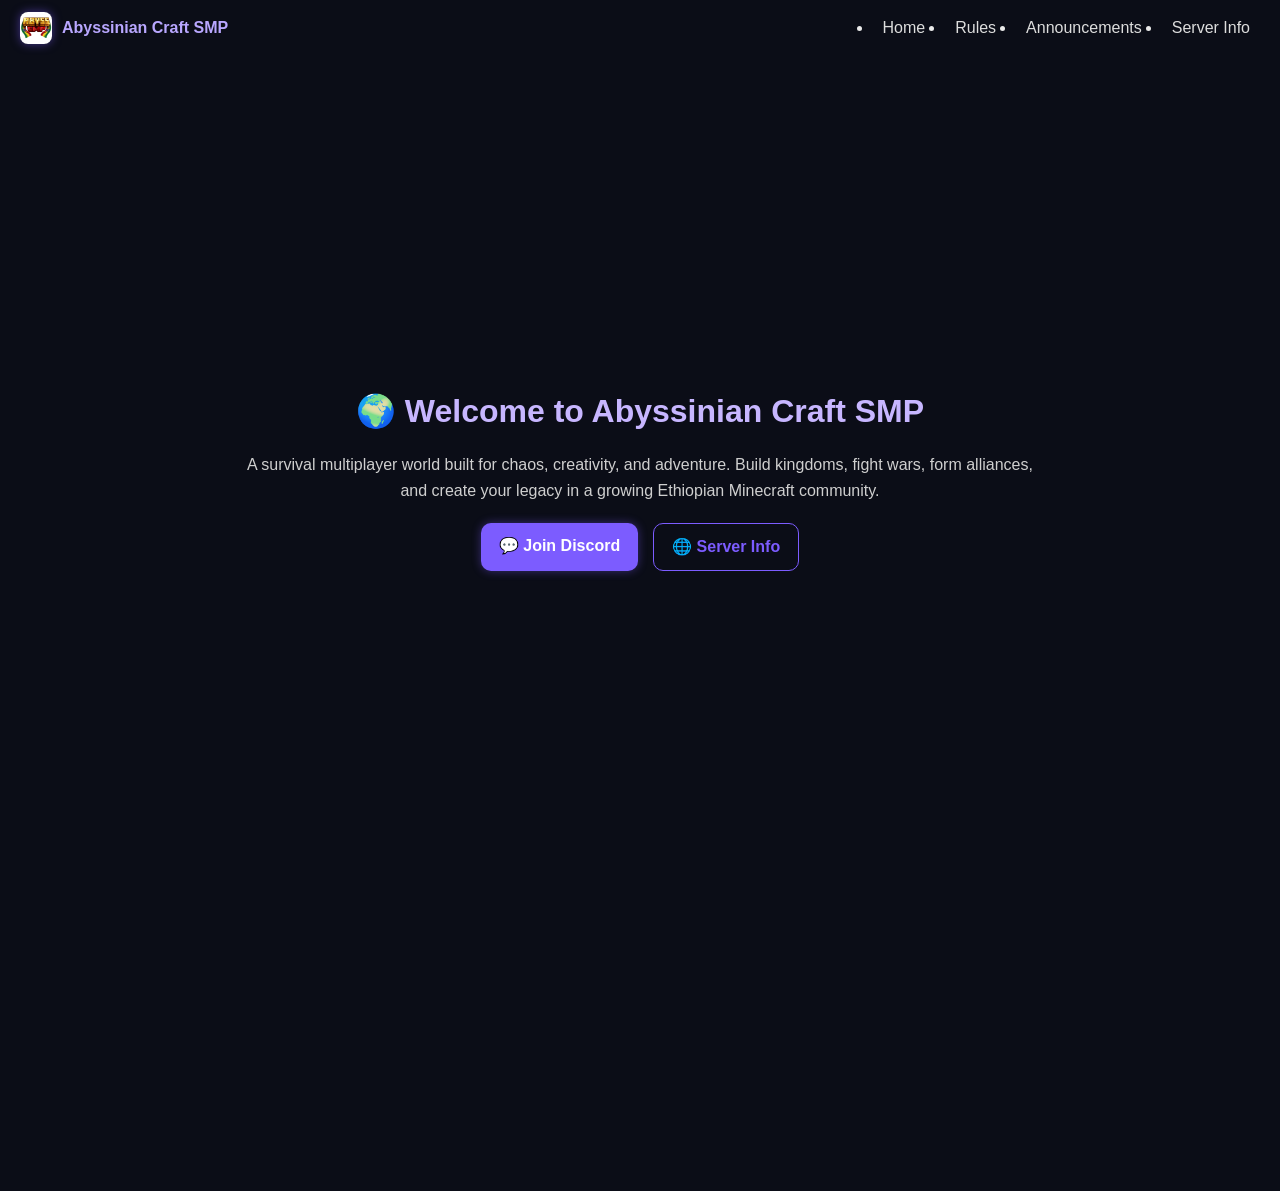
<file: index.html>
<!DOCTYPE html>
<html lang="en">
<head>
    <meta charset="UTF-8">
    <meta name="viewport" content="width=device-width, initial-scale=1.0">
    <title>Abyssinian Craft SMP</title>

    <link rel="icon" href="abyssina.jpg">
    <link rel="stylesheet" href="style.css">
</head>
<body>

<!-- NAVBAR -->
<nav>
    <div class="logo-section">
        <img src="abyssina.jpg" alt="Abyssinian Craft SMP Logo">
        <h2>Abyssinian Craft SMP</h2>
    </div>

    <ul>
        <li><a href="abyss.html">Home</a></li>
        <li><a href="rules.html">Rules</a></li>
        <li><a href="announcement.html">Announcements</a></li>
        <li><a href="server info.html">Server Info</a></li>
    </ul>
</nav>

<!-- HERO SECTION -->
<section class="hero">

    <div class="hero-content">
        <h1>🌍 Welcome to Abyssinian Craft SMP</h1>

        <p>
            A survival multiplayer world built for chaos, creativity, and adventure.
            Build kingdoms, fight wars, form alliances, and create your legacy in a growing Ethiopian Minecraft community.
        </p>

        <div class="hero-buttons">
            <a href="https://discord.gg/h6t8yJqrk" target="_blank" class="btn primary">
                💬 Join Discord
            </a>

            <a href="server info.html" class="btn secondary">
                🌐 Server Info
            </a>
        </div>
    </div>

</section>

<!-- FEATURES -->
<section class="features">

    <div class="card">
        <h3>🔥 Survival SMP</h3>
        <p>Pure survival experience with PvP, economy, and adventure.</p>
    </div>

    <div class="card">
        <h3>🏰 Build Kingdoms</h3>
        <p>Create bases, cities, and powerful empires with your team.</p>
    </div>

    <div class="card">
        <h3>⚔️ Wars & PvP</h3>
        <p>Fight other players, form alliances, and dominate the server.</p>
    </div>

    <div class="card">
        <h3>🌐 Community</h3>
        <p>Active players, events, and a growing Ethiopian Minecraft community.</p>
    </div>

</section>

<!-- FOOTER -->
<footer>
    <p>© 2026 Abyssinian Craft SMP | Owned by yp & dagmawi</p>
</footer>

</body>
</html>
</file>
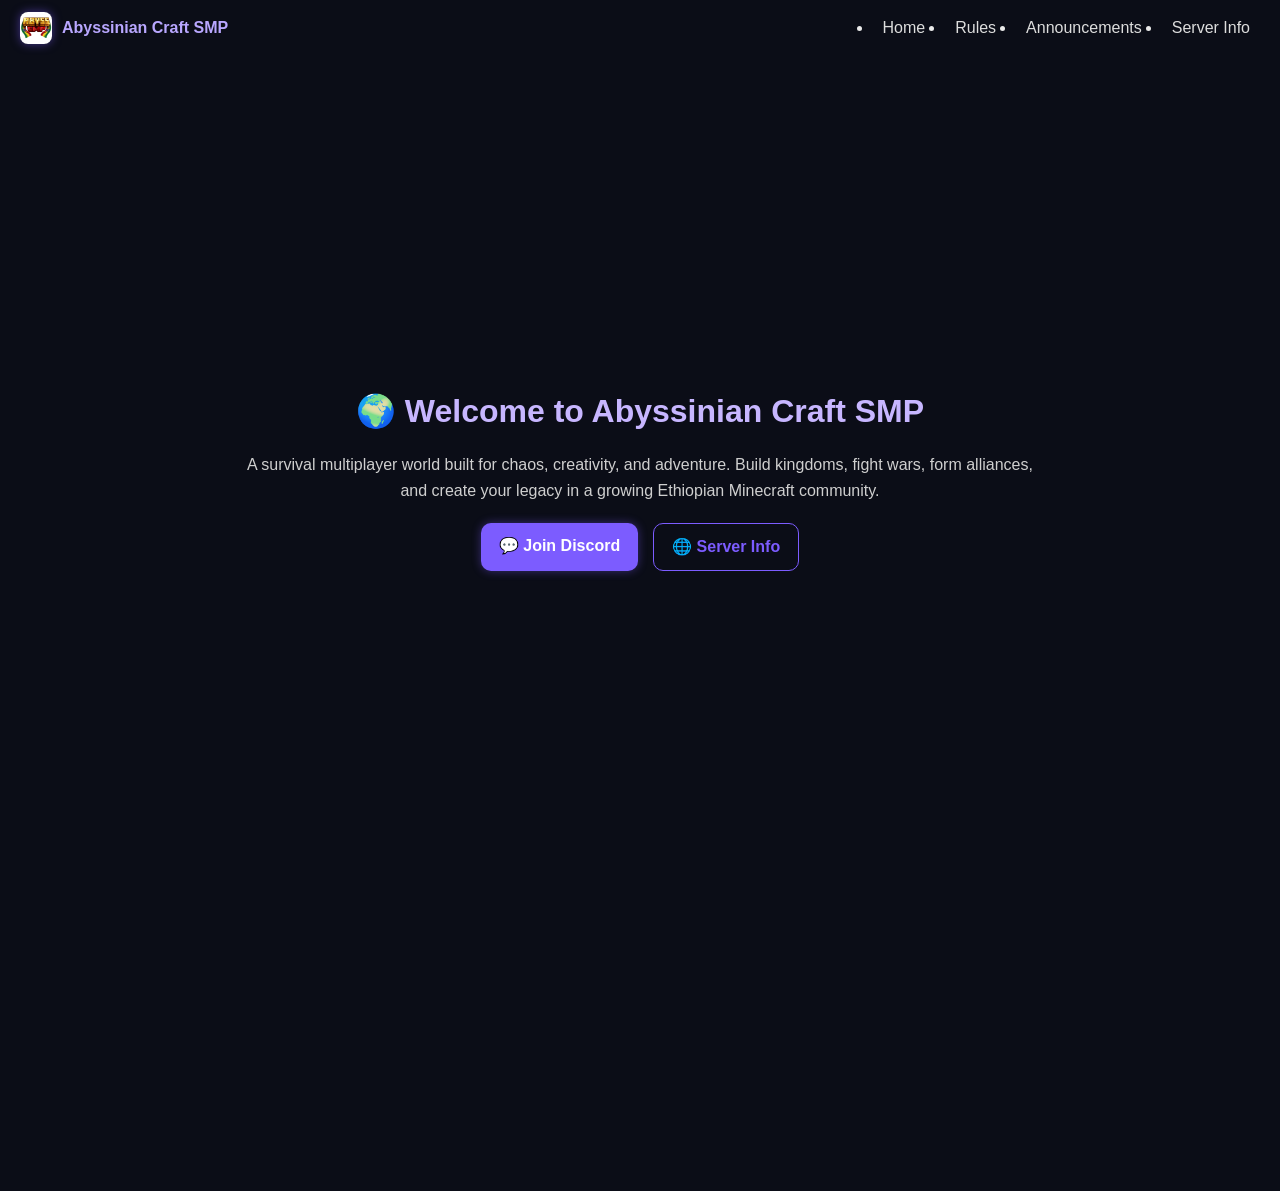
<file: abyss.html>
<!DOCTYPE html>
<html lang="en">
<head>
    <meta charset="UTF-8">
    <meta name="viewport" content="width=device-width, initial-scale=1.0">
    <title>Abyssinian Craft SMP</title>

    <link rel="icon" href="abyssina.jpg">
    <link rel="stylesheet" href="style.css">
</head>
<body>

<!-- NAVBAR -->
<nav>
    <div class="logo-section">
        <img src="abyssina.jpg" alt="Abyssinian Craft SMP Logo">
        <h2>Abyssinian Craft SMP</h2>
    </div>

    <ul>
        <li><a href="abyss.html">Home</a></li>
        <li><a href="rules.html">Rules</a></li>
        <li><a href="announcement.html">Announcements</a></li>
        <li><a href="server info.html">Server Info</a></li>
    </ul>
</nav>

<!-- HERO SECTION -->
<section class="hero">

    <div class="hero-content">
        <h1>🌍 Welcome to Abyssinian Craft SMP</h1>

        <p>
            A survival multiplayer world built for chaos, creativity, and adventure.
            Build kingdoms, fight wars, form alliances, and create your legacy in a growing Ethiopian Minecraft community.
        </p>

        <div class="hero-buttons">
            <a href="https://discord.gg/h6t8yJqrk" target="_blank" class="btn primary">
                💬 Join Discord
            </a>

            <a href="server info.html" class="btn secondary">
                🌐 Server Info
            </a>
        </div>
    </div>

</section>

<!-- FEATURES -->
<section class="features">

    <div class="card">
        <h3>🔥 Survival SMP</h3>
        <p>Pure survival experience with PvP, economy, and adventure.</p>
    </div>

    <div class="card">
        <h3>🏰 Build Kingdoms</h3>
        <p>Create bases, cities, and powerful empires with your team.</p>
    </div>

    <div class="card">
        <h3>⚔️ Wars & PvP</h3>
        <p>Fight other players, form alliances, and dominate the server.</p>
    </div>

    <div class="card">
        <h3>🌐 Community</h3>
        <p>Active players, events, and a growing Ethiopian Minecraft community.</p>
    </div>

</section>

<!-- FOOTER -->
<footer>
    <p>© 2026 Abyssinian Craft SMP | Owned by yp & dagmawi</p>
</footer>

</body>
</html>
</file>
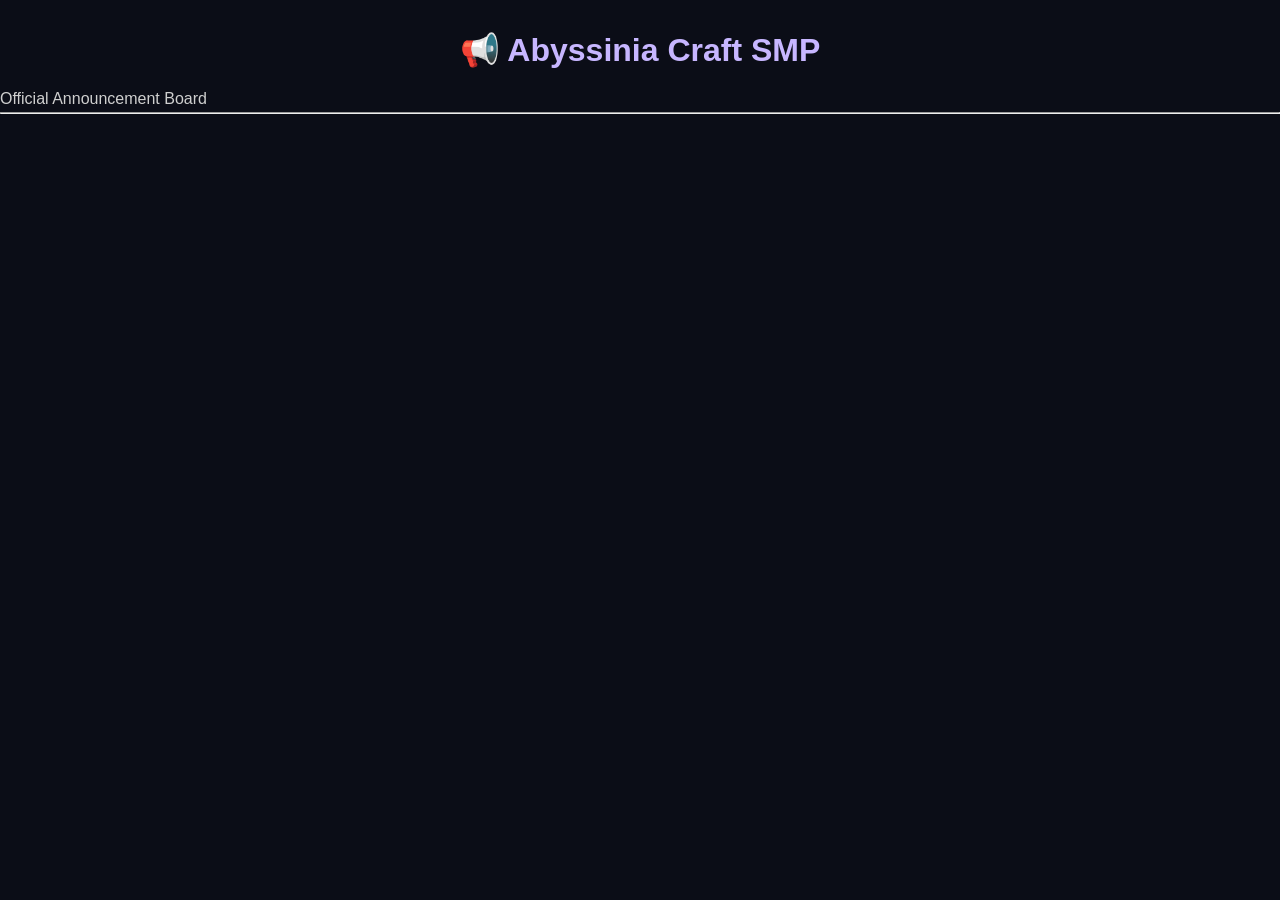
<file: announcement.html>
<!DOCTYPE html>
<html lang="en">
<head>
    <meta charset="UTF-8">
    <title>Abyssinia Craft SMP - Announcements</title>
     <link rel="stylesheet" href="style.css">
</head>
<body>

<h1>📢 Abyssinia Craft SMP</h1>
<p>Official Announcement Board</p>

<hr>

<div id="feed"></div>

<script>
    // 📦 Starting announcements (server intro)
    let announcements = [
        {
            text: "🌍 Welcome to Abyssinia Craft SMP!",
            user: "SYSTEM"
        },
        {
            text: "🚀 The server is officially starting today. Get ready for an amazing survival experience!",
            user: "SYSTEM"
        },
        {
            text: "📜 Stay updated here for all news, events, and server updates.",
            user: "SYSTEM"
        },
        {
            text: "👑 Owned by: Abyssinia Team (yp & dagmawi)",
            user: "SYSTEM"
        },
        {
            text: "# 🌐 Official Announcement — The Abyssinia Craft SMP Website is Here!

Hello everyone,

We are excited to announce a major milestone for our community: **the official Abyssinia Craft SMP website is now under development and will soon be available to all players!**

For a long time, our Discord server has been the main hub for communication, updates, and community interaction. As our server continues to grow, we believe it is time to create a dedicated platform that brings everything together in one place. The new website is being designed to make it easier for both new and existing members to access important information, stay updated, and become more involved in the Abyssinia Craft SMP community.

## What Will the Website Include?

The website will serve as the central hub for everything related to Abyssinia Craft SMP. Planned features include:

🏠 **Home Page**

* A professional introduction to the server
* Information about the community and its goals
* Server highlights and featured content

📜 **Rules Section**

* A complete list of server and Discord rules
* Easy-to-read guidelines for all members
* Updated policies and announcements

📢 **Announcements & News**

* Important server updates
* Event announcements
* Maintenance notices
* Development progress reports

👥 **Staff Information**

* Information about the server team
* Staff roles and responsibilities
* Ways to contact the administration when necessary

🎉 **Events and Community Activities**

* Upcoming server events
* Competitions and challenges
* Community projects and collaborations

📊 **Server Information**

* Server status updates
* Technical information
* Future development plans

## Why Are We Creating a Website?

Our goal is to provide a better experience for every member of the community. The website will help us:

* Keep information organized and accessible.
* Provide a professional identity for Abyssinia Craft SMP.
* Make it easier for new players to join and understand the community.
* Create a central location for announcements, events, and updates.
* Support future expansions and new features as the community grows.

## A New Chapter for Abyssinia Craft SMP

The creation of this website represents more than just a new platform—it represents the growth and future of our community. What started as a simple Minecraft server has become a place where players can build, explore, collaborate, and create lasting memories together. The website is another step toward building a stronger and more connected community.

We are working hard to ensure that the website is functional, informative, and visually appealing. While development is still ongoing, we wanted to share this exciting news with everyone and give you a glimpse of what is coming.

## Stay Tuned

More updates will be announced as development progresses. We appreciate everyone's support, feedback, and participation in making Abyssinia Craft SMP a welcoming and enjoyable community.

Thank you for being part of this journey with us. We cannot wait to share the finished website with all of you.

**Abyssinia Craft SMP Staff Team**
*"Building a community, one block at a time."* 🏰✨
",
}  ]
    

    function render() {
        let feed = document.getElementById("feed");
        feed.innerHTML = "";

        announcements.forEach(a => {
            let div = document.createElement("div");

            div.innerHTML = `
                <h3>${a.text}</h3>
                <small>Posted by: ${a.user}</small>
                <hr>
            `;

            feed.appendChild(div);
        });
    }

    render();
</script>

</body>
</html>
</file>
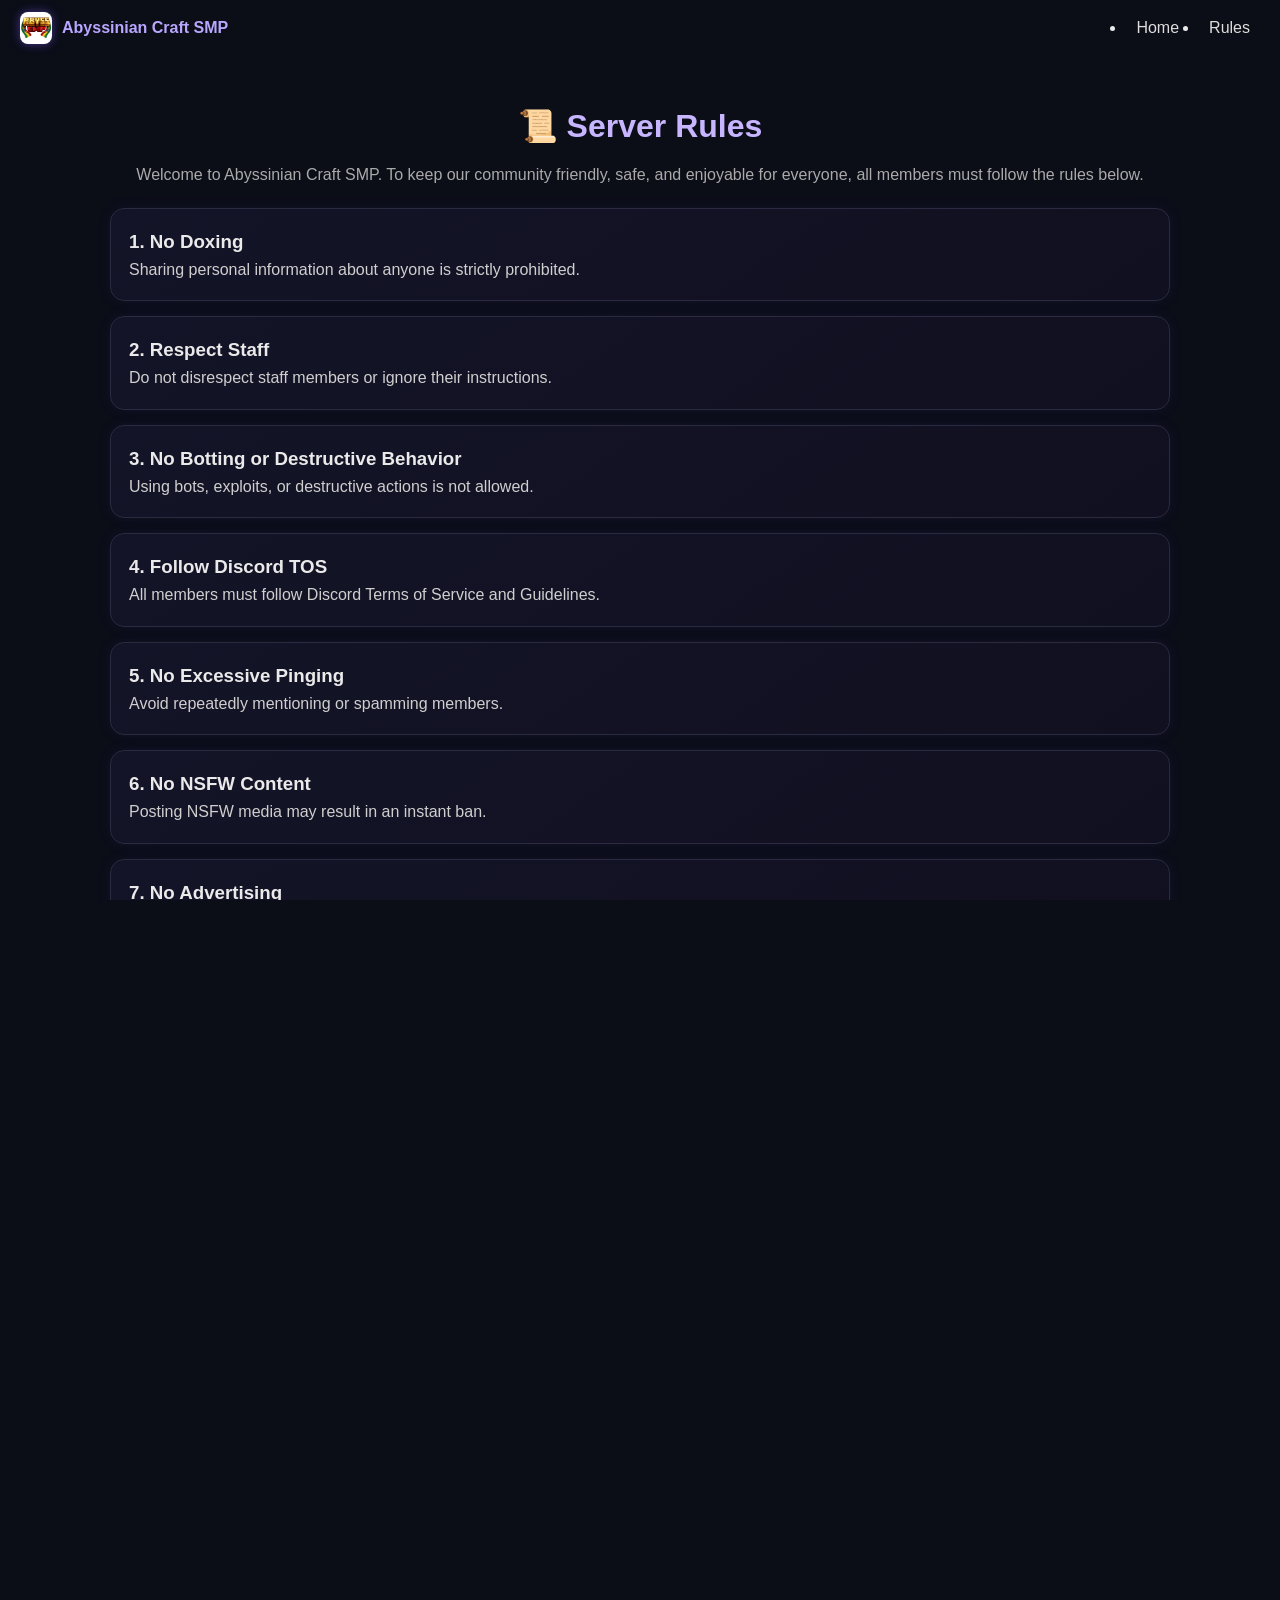
<file: rules.html>
<!DOCTYPE html>
<html lang="en">
<head>
    <meta charset="UTF-8">
    <meta name="viewport" content="width=device-width, initial-scale=1.0">
    <title>ACSMP Rules</title>

    <link rel="icon" href="abyssina.jpg">
    <link rel="stylesheet" href="style.css">
</head>
<body>

    <nav>
        <div class="logo-section">
            <img src="abyssina.jpg" alt="ACSMP Logo">
            <h2>Abyssinian Craft SMP</h2>
        </div>

        <ul>
            <li><a href="abyss.html">Home</a></li>
            <li><a href="rules.html">Rules</a></li>
        </ul>
    </nav>

    <section class="rules-container">

        <h1>📜 Server Rules</h1>

        <p class="rules-intro">
            Welcome to Abyssinian Craft SMP. To keep our community friendly,
            safe, and enjoyable for everyone, all members must follow the rules below.
        </p>

        <div class="rule">
            <h3>1. No Doxing</h3>
            <p>Sharing personal information about anyone is strictly prohibited.</p>
        </div>

        <div class="rule">
            <h3>2. Respect Staff</h3>
            <p>Do not disrespect staff members or ignore their instructions.</p>
        </div>

        <div class="rule">
            <h3>3. No Botting or Destructive Behavior</h3>
            <p>Using bots, exploits, or destructive actions is not allowed.</p>
        </div>

        <div class="rule">
            <h3>4. Follow Discord TOS</h3>
            <p>All members must follow Discord Terms of Service and Guidelines.</p>
        </div>

        <div class="rule">
            <h3>5. No Excessive Pinging</h3>
            <p>Avoid repeatedly mentioning or spamming members.</p>
        </div>

        <div class="rule">
            <h3>6. No NSFW Content</h3>
            <p>Posting NSFW media may result in an instant ban.</p>
        </div>

        <div class="rule">
            <h3>7. No Advertising</h3>
            <p>Do not advertise servers, websites, projects, or services.</p>
        </div>

        <div class="rule">
            <h3>8. No Staff Harassment</h3>
            <p>Excessive pings or harassment towards staff will result in punishment.</p>
        </div>

        <div class="rule">
            <h3>9. No Toxicity or Threats</h3>
            <p>Threatening, bullying, or excessively toxic behavior is prohibited.</p>
        </div>

        <div class="rule">
            <h3>10. No Hate Speech</h3>
            <p>Discriminatory language and hate speech are not tolerated.</p>
        </div>

        <div class="rule">
            <h3>11. No Alternate Accounts</h3>
            <p>Using alternate accounts to bypass punishments may result in a ban.</p>
        </div>

        <div class="rule">
            <h3>12. No Excessive NSFW Discussions</h3>
            <p>Inappropriate discussions are not allowed.</p>
        </div>

        <div class="rule">
            <h3>13. No Troll Tickets</h3>
            <p>Creating fake or joke support tickets will result in punishment.</p>
        </div>

        <div class="rule">
            <h3>14. No Political Discussions</h3>
            <p>Political debates and discussions are not allowed.</p>
        </div>

        <div class="punishment-box">
            <h2>⚠ Punishment System</h2>

            <p>• Warning</p>
            <p>• Timeout / Mute</p>
            <p>• Kick</p>
            <p>• Permanent Ban</p>

            <br>

            <p>
                Staff may skip punishment levels depending on the severity of the violation.
            </p>
        </div>

        <div class="back-btn">
            <a href="index.html">← Back to Home</a>
        </div>

    </section>

</body>
</html>
</file>
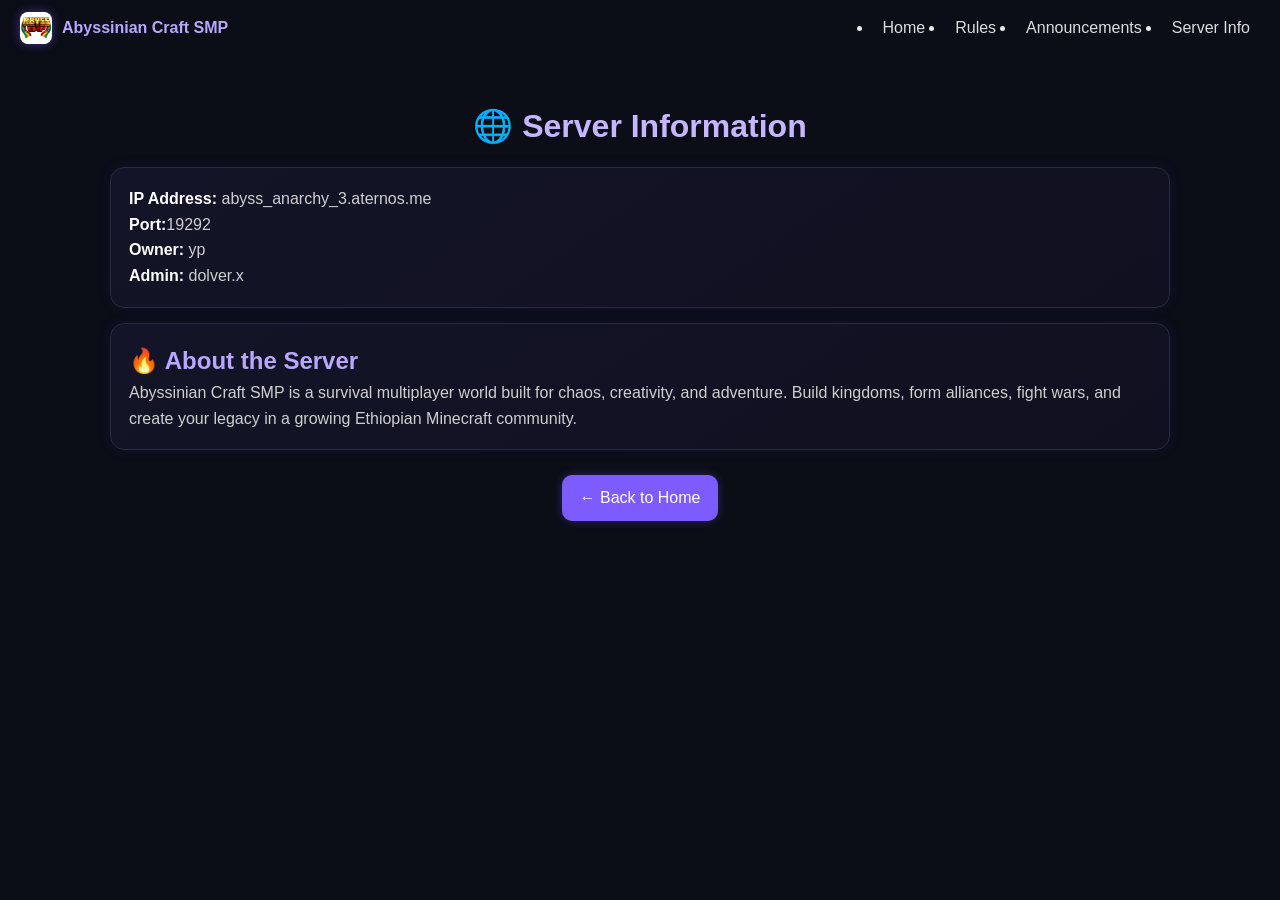
<file: server info.html>
<!DOCTYPE html>
<html lang="en">

<head>
    <meta charset="UTF-8">
    <title>Server Info</title>
    <link rel="stylesheet" href="style.css">
    
</head>
<body>

<nav>
    <div class="logo-section">
        <img src="abyssina.jpg" alt="ACSMP Logo">
        <h2>Abyssinian Craft SMP</h2>
    </div>

    <ul>
        <li><a href="abyss.html">Home</a></li>
        <li><a href="rules.html">Rules</a></li>
        <li><a href="announcement.html">Announcements</a></li>
        <li><a href="server-info.html">Server Info</a></li>
    </ul>
</nav>

<section class="server-info">

    <h1>🌐 Server Information</h1>

    <div class="info-box">
        <p><strong>IP Address:</strong> abyss_anarchy_3.aternos.me</p>
          <p><strong>Port:</strong>19292 </p>
        <p><strong>Owner:</strong> yp</p>
        <p><strong>Admin:</strong> dolver.x</p>
    </div>

    <div class="info-box">
        <h2>🔥 About the Server</h2>
        <p>
            Abyssinian Craft SMP is a survival multiplayer world built for chaos,
            creativity, and adventure. Build kingdoms, form alliances, fight wars,
            and create your legacy in a growing Ethiopian Minecraft community.
        </p>
    </div>

    <div class="back-btn">
        <a href="index.html">← Back to Home</a>
    </div>

</section>

</body>
</html>
</file>
<file: style.css>
/* =========================
   GLOBAL RESET
========================= */

* {
    margin: 0;
    padding: 0;
    box-sizing: border-box;
}

body {
    font-family: "Segoe UI", Arial, sans-serif;
    background: #0b0d17;
    color: #eaeaea;
    line-height: 1.6;
}

/* =========================
   NAVBAR (MODERN STYLE)
========================= */

nav {
    display: flex;
    justify-content: space-between;
    align-items: center;
    padding: 12px 20px;
    flex-wrap: wrap;
}

nav ul {
    display: flex;
    flex-wrap: wrap;
    gap: 10px;
}

.logo-section {
    display: flex;
    align-items: center;
    gap: 12px;
}

.logo-section img {
    width: 42px;
    height: 42px;
    border-radius: 10px;
    box-shadow: 0 0 10px rgba(124, 92, 255, 0.5);
}

nav h2 {
    font-size: 18px;
    color: #b9a7ff;
}


nav ul li a {
    text-decoration: none;
    color: #ddd;
    font-weight: 500;
    padding: 6px 10px;
    border-radius: 8px;
    transition: 0.3s;
}

nav ul li a:hover {
    background: #7c5cff;
    color: #fff;
}

/* =========================
   HEADINGS
========================= */

h1 {
    text-align: center;
    margin: 25px 0 10px;
    font-size: 32px;
    color: #c7b6ff;
}

h2 {
    color: #b9a7ff;
}

/* =========================
   CONTAINERS
========================= */

.server-info,
.rules-container {
    max-width: 900px;
    margin: auto;
    padding: 20px;
}

/* =========================
   CARDS (UNIVERSAL BOX STYLE)
========================= */

.info-box,
.rule,
#feed > div {
    background: linear-gradient(145deg, #141428, #101020);
    padding: 18px;
    margin: 15px 0;
    border-radius: 14px;
    border: 1px solid #2a2a40;
    box-shadow: 0 0 15px rgba(124, 92, 255, 0.08);
    transition: 0.3s;
}

.info-box:hover,
.rule:hover,
#feed > div:hover {
    transform: translateY(-3px);
    box-shadow: 0 0 20px rgba(124, 92, 255, 0.2);
}

/* =========================
   TEXT STYLING
========================= */

p {
    color: #cfcfcf;
}

strong {
    color: #ffffff;
}

/* =========================
   ANNOUNCEMENTS FEED
========================= */

#feed {
    max-width: 900px;
    margin: auto;
    padding: 20px;
}

/* =========================
   BACK BUTTON
========================= */

.back-btn {
    text-align: center;
    margin: 25px 0;
}

.back-btn a {
    display: inline-block;
    padding: 10px 18px;
    background: #7c5cff;
    color: white;
    text-decoration: none;
    border-radius: 10px;
    transition: 0.3s;
    box-shadow: 0 0 10px rgba(124, 92, 255, 0.3);
}

.back-btn a:hover {
    background: #5a3fdc;
    transform: scale(1.05);
}

/* =========================
   RULES INTRO TEXT
========================= */

.rules-intro {
    text-align: center;
    margin-bottom: 20px;
    color: #aaa;
}
.logo-section {
    display: flex;
    align-items: center;
    gap: 10px;
    max-width: 250px;
}

.logo-section img {
    width: 32px;
    height: 32px;
    border-radius: 8px;
    object-fit: cover;
}

.logo-section h2 {
    font-size: 16px;
    margin: 0;
    white-space: nowrap;
}/* =========================
   HERO SECTION
========================= */

.hero {
    min-height: calc(100vh - 80px);
    display: flex;
    justify-content: center;
    align-items: center;
    text-align: center;
    padding: 40px 20px;
}

.hero-content {
    max-width: 800px;
}

.hero p {
    margin-top: 15px;
    color: #cfcfcf;
}

/* =========================
   BUTTONS
========================= */

.hero-buttons {
    margin-top: 20px;
    display: flex;
    justify-content: center;
    gap: 15px;
}

.btn {
    padding: 10px 18px;
    text-decoration: none;
    border-radius: 10px;
    font-weight: bold;
    transition: 0.3s;
}

.btn.primary {
    background: #7c5cff;
    color: white;
    box-shadow: 0 0 10px rgba(124, 92, 255, 0.4);
}

.btn.primary:hover {
    background: #5a3fdc;
    transform: scale(1.05);
}

.btn.secondary {
    background: transparent;
    border: 1px solid #7c5cff;
    color: #7c5cff;
}

.btn.secondary:hover {
    background: #7c5cff;
    color: white;
}

/* =========================
   FEATURES SECTION
========================= */

.features {
    display: grid;
    grid-template-columns: repeat(auto-fit, minmax(200px, 1fr));
    gap: 15px;
    max-width: 1000px;
    margin: auto;
    padding: 30px;
}

.card {
    background: #141428;
    padding: 20px;
    border-radius: 12px;
    border: 1px solid #2a2a40;
    transition: 0.3s;
}

.card:hover {
    transform: translateY(-5px);
    box-shadow: 0 0 20px rgba(124, 92, 255, 0.2);
}

/* =========================
   FOOTER
========================= */

footer {
    text-align: center;
    padding: 20px;
    color: #888;
    border-top: 1px solid #2a2a40;
    margin-top: 40px;
}
html, body {
    width: 100%;
    height: 100%;
    overflow-x: hidden;
}
.server-info,
.rules-container,
#feed,
.hero {
    width: 100%;
    max-width: 1100px;
    margin: auto;
}
@media (max-width: 768px) {

    nav {
        flex-direction: column;
        text-align: center;
    }

    nav ul {
        justify-content: center;
        padding: 10px 0;
    }

    .hero h1 {
        font-size: 22px;
    }

    .features {
        grid-template-columns: 1fr;
    }

    .hero-buttons {
        flex-direction: column;
    }
}
</file>
